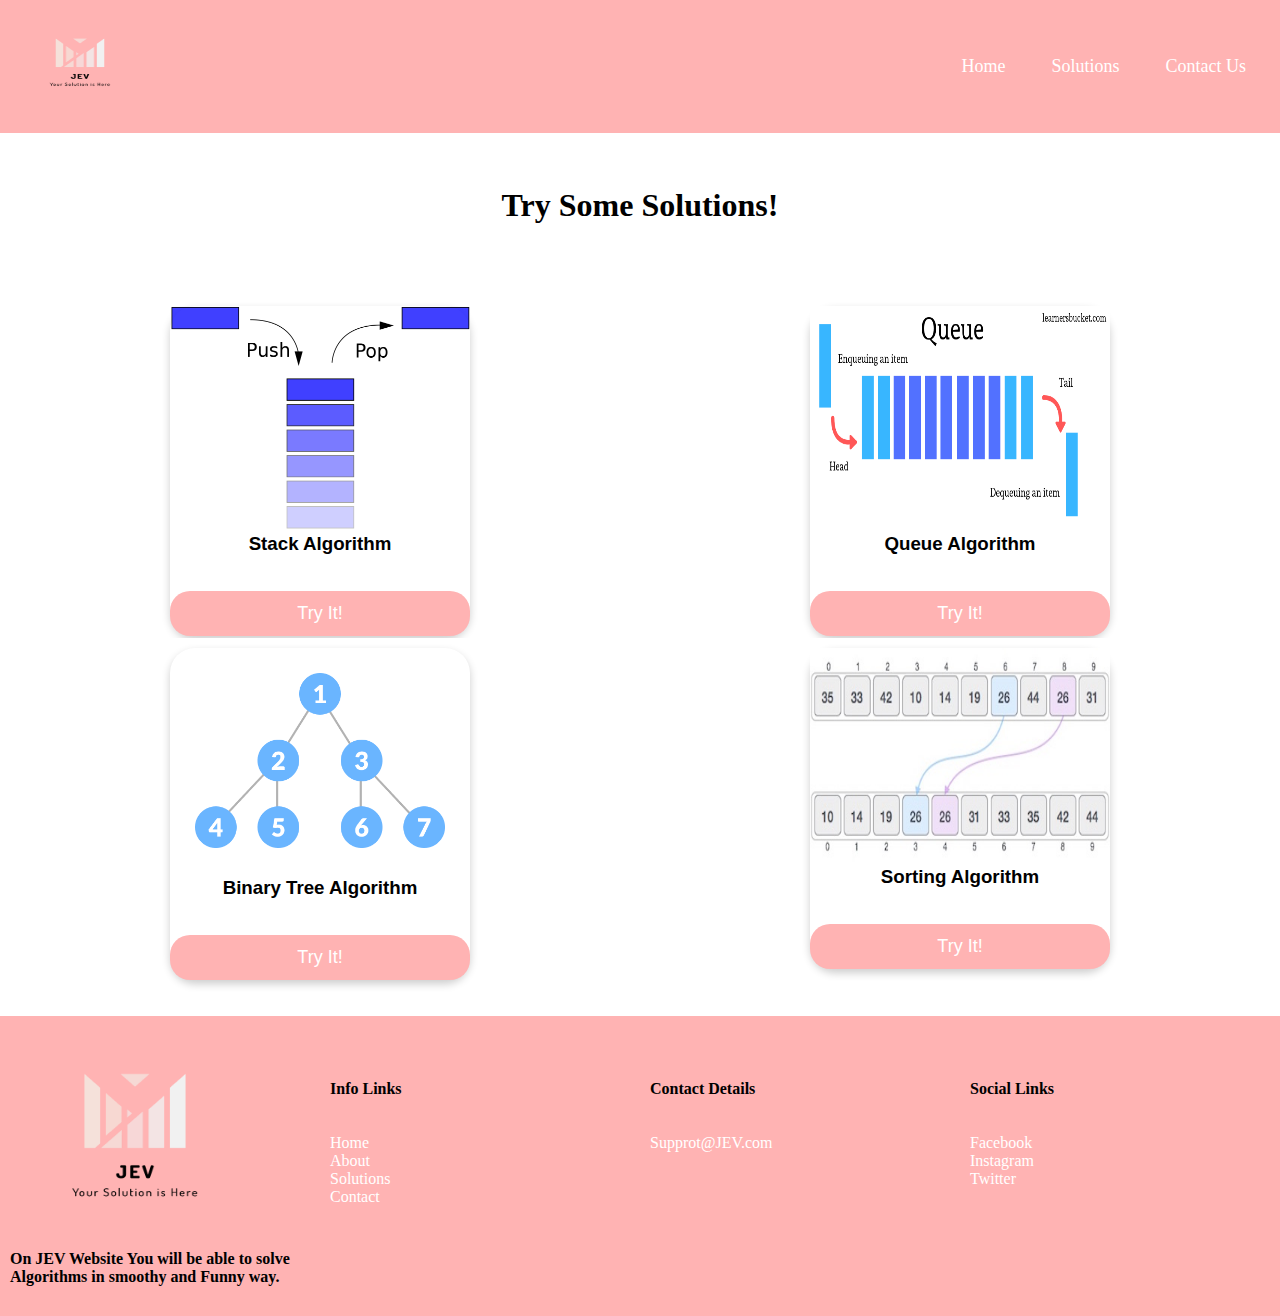
<file: Index.html>
<!DOCTYPE html>
<html lang="en">
 <head>
   <meta charset="UTF-8" />
   <meta http-equiv="X-UA-Compatible" content="IE=edge" />
   <meta name="viewport" content="width=device-width, initial-scale=1.0" />
   <link rel="stylesheet" href="style.css" />
   <link href='https://fonts.googleapis.com/css?family=Open Sans' rel='stylesheet'>
   <script src="https://cdn.jsdelivr.net/npm/@popperjs/core@2.10.2/dist/umd/popper.min.js" integrity="sha384-7+zCNj/IqJ95wo16oMtfsKbZ9ccEh31eOz1HGyDuCQ6wgnyJNSYdrPa03rtR1zdB" crossorigin="anonymous"></script>
   <script src="https://cdn.jsdelivr.net/npm/bootstrap@5.1.3/dist/js/bootstrap.min.js" integrity="sha384-QJHtvGhmr9XOIpI6YVutG+2QOK9T+ZnN4kzFN1RtK3zEFEIsxhlmWl5/YESvpZ13" crossorigin="anonymous"></script>

   <title>Home</title>
 </head>
 <body>
   <nav class="navbar">
     <!-- LOGO -->
     <div class="logo">
       <a href="#"><img src="Resources/logo_transparent.png" width="120px" height="85px"></a>
     </div>
     <ul class="nav-links">
       <div class="menu">
         <li><a href="Index.html">Home</a></li>
         <li class="services">
           <a href="/">Solutions</a>
           <ul class="dropdown">
             <li><a href="/">Stack </a></li>
             <li><a href="/">Queue</a></li>
             <li><a href="/">Sorting</a></li>
             <li><a href="/">Binary Tree</a></li>
           </ul>
         </li>
         <li><a href="Contact.html">Contact Us</a></li>

       </div>
     </ul>
   </nav>

   <br>
   <br>
   <br>
   <h1 style="text-align: center;">Try Some Solutions!</h1>
   <br>
   <br>
   <br>
   <br>
   <div class="row1">
     <div class="column1">
       <div class="card">
      <img src="Resources/Stack.png" width="300px" height="223">
      <h3>Stack Algorithm</h3>
      <br>
      <br>
      <p><button>Try It!</button></p>

    </div>
  </div>

    <div class="column1">
      <div class="card">
     <img src="Resources/Queue-2-1.png" width="300px" height="223px">
     <h3>Queue Algorithm</h3>
     <br>
     <br>
     <p><button>Try It!</button></p>
 
   </div>
 </div>

    
     

   </div>
   <br>
   <br>
   <br>
   <br>
   <br>
   <br> <br>
   <br>
   <br> <br>
   <br>
   <br>
   <br>
   <br>
   <br>
   <br>
   <br>
   <br>

   <br>
   <div class="row1">
    <div class="column1">
      <div class="card">
     <img src="Resources/binary-tree_0.png" width="300px">
     <h3>Binary Tree Algorithm</h3>
     <br>
     <br>
     <p><button>Try It!</button></p>

   </div>

    </div>
    <div class="column1">
      <div class="card">
     <img src="Resources/stable_sort.jpg" width="300px" height="214px">
     <h3>Sorting Algorithm</h3>
     <br>
     <br>
     <p><button>Try It!</button></p>

   </div>

    </div>
   
  </div>
  <br>
  <br>
  <br> <br>
  <br>
  <br> <br>
  <br>
  <br> <br>
  <br>
  <br> <br>
  <br>
  <br>
  
  
   <br>
   <br>
   <br>
   <br>
   <br>
   <br>
   <footer style="background-color: #ffb3b3;">

    <div class="row" style="background-color: #ffb3b3;">
      <div class="column">
        <figure>
        <img src="Resources/logo_transparent.png" width="250px" height="220px">
        <p><b>On JEV Website You will be able to solve Algorithms in smoothy and Funny way.</b> </p>
      </figure>
      </div>
      <div class="column">
        <br>
        <br>
        <br>
        <h4 >Info Links</h4>
        <br>
        <br>
        <ul class="info-links">
          <li><a href="#">Home</a></li>
          <li><a href="#">About</a></li>
          <li><a href="#">Solutions</a></li>
          <li><a href="#">Contact</a></li>
        </ul>
        
      </div>
      <div class="column">
        <br>
        <br>
        <br>
        <h4 >Contact Details</h4>
        <br>
        <br>
        <ul class="support-links">
          <li><a href="#">Supprot@JEV.com</a></li>
          
        </ul>
        
      </div>
      <div class="column">
        <br>
        <br>
        <br>
        <h4 >Social Links</h4>
        <br>
        <br>
        <ul class="social-links">
          <li><a href="https://www.facebook.com/">Facebook</a></li>
          <li><a href="https://www.instagram.com/?nocaa=1">Instagram</a></li>
          <li><a href="https://twitter.com/">Twitter</a></li>
        </ul>
        
      </div>
     
    </div>
   
  
  
  
  </footer>
  </body>
</html>
</file>
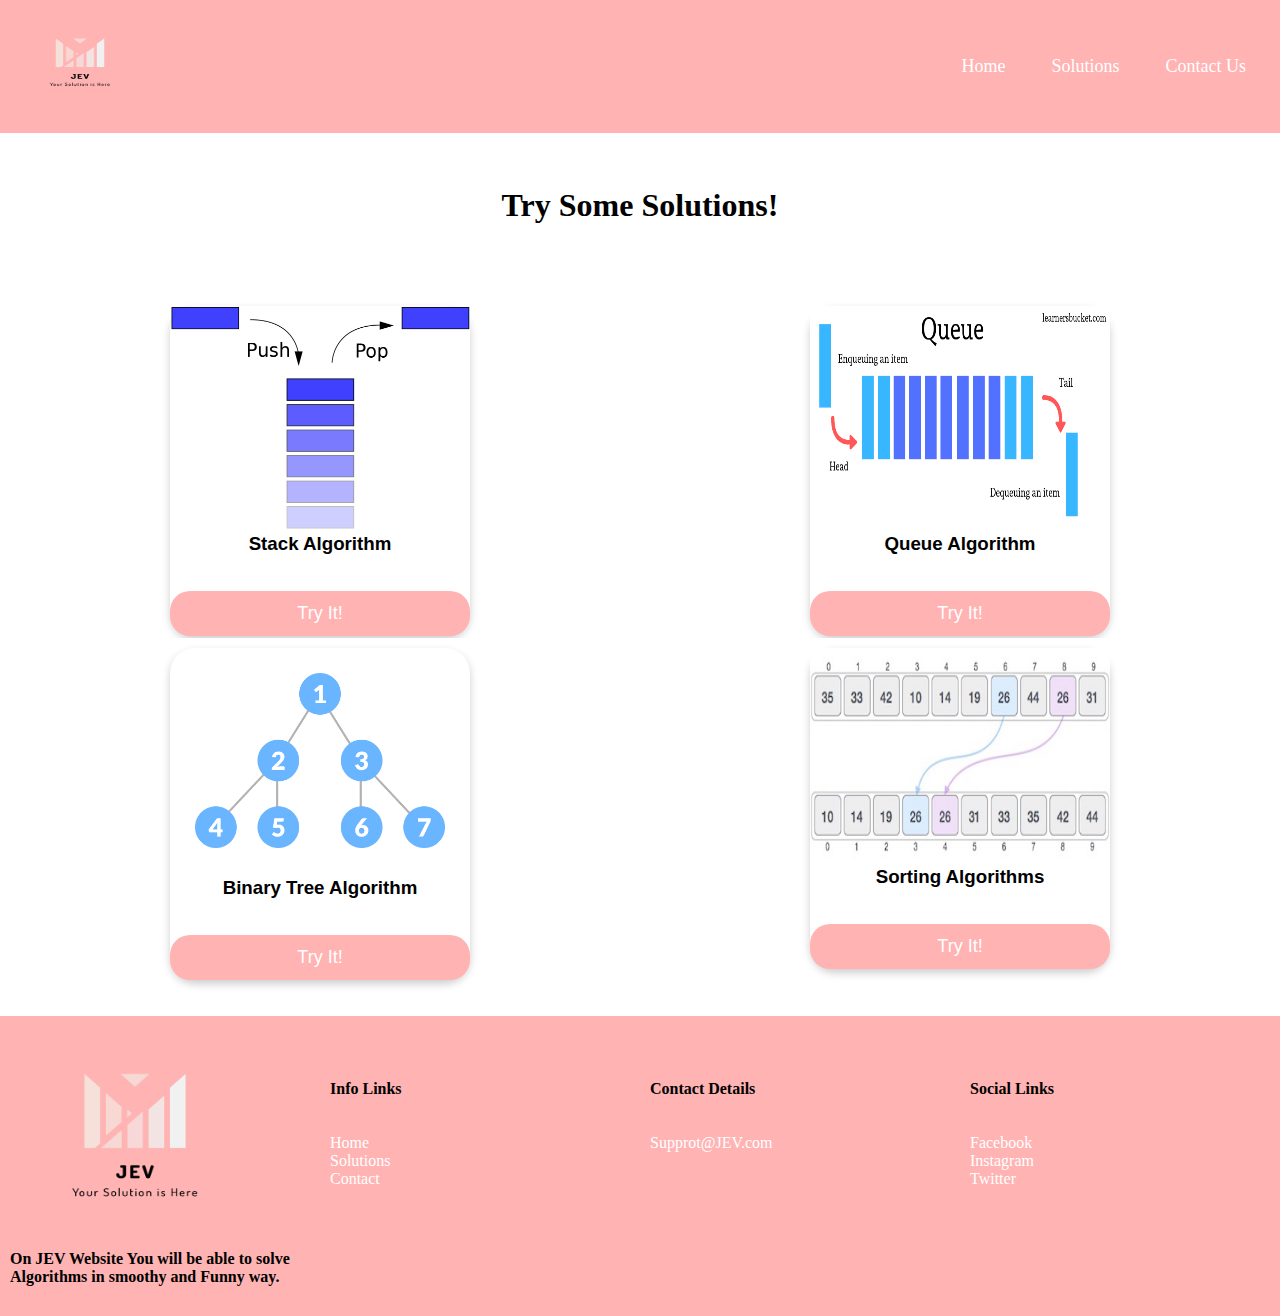
<file: index.html>
<!DOCTYPE html>
<html lang="en">
 <head>
   <meta charset="UTF-8" />
   <meta http-equiv="X-UA-Compatible" content="IE=edge" />
   <meta name="viewport" content="width=device-width, initial-scale=1.0" />
   <link rel="stylesheet" href="style.css" />
   <link href='https://fonts.googleapis.com/css?family=Open Sans' rel='stylesheet'>
   <script src="https://cdn.jsdelivr.net/npm/@popperjs/core@2.10.2/dist/umd/popper.min.js" integrity="sha384-7+zCNj/IqJ95wo16oMtfsKbZ9ccEh31eOz1HGyDuCQ6wgnyJNSYdrPa03rtR1zdB" crossorigin="anonymous"></script>
   <script src="https://cdn.jsdelivr.net/npm/bootstrap@5.1.3/dist/js/bootstrap.min.js" integrity="sha384-QJHtvGhmr9XOIpI6YVutG+2QOK9T+ZnN4kzFN1RtK3zEFEIsxhlmWl5/YESvpZ13" crossorigin="anonymous"></script>

   <title>Home</title>
 </head>
 <body>
   <nav class="navbar">
     <!-- LOGO -->
     <div class="logo">
       <a href="#"><img src="Resources/logo_transparent.png" width="120px" height="85px"></a>
     </div>
     <ul class="nav-links">
       <div class="menu">
         <li><a href="index.html">Home</a></li>
         <li class="services">
           <a href="/">Solutions</a>
           <ul class="dropdown">
             <li><a href="stack.html">Stack </a></li>
             <li><a href="queue.html">Queue</a></li>
             <li><a href="sorting.html">Sorting</a></li>
             <li><a href="binarytree.html">Binary Tree</a></li>
           </ul>
         </li>
         <li><a href="Contact.html">Contact Us</a></li>

       </div>
     </ul>
   </nav>

   <br>
   <br>
   <br>
   <h1 style="text-align: center;">Try Some Solutions!</h1>
   <br>
   <br>
   <br>
   <br>
   <div class="row1">
     <div class="column1">
       <div class="card">
      <img src="Resources/Stack.png" width="300px" height="223">
      <h3>Stack Algorithm</h3>
      <br>
      <br>
      <p><button onclick="window.location.href='stack.html'">Try It!</button></p>

    </div>
  </div>

    <div class="column1">
      <div class="card">
     <img src="Resources/Queue-2-1.png" width="300px" height="223px">
     <h3>Queue Algorithm</h3>
     <br>
     <br>
     <p><button onclick="window.location.href='queue.html'">Try It!</button></p>

   </div>
 </div>




   </div>
   <br>
   <br>
   <br>
   <br>
   <br>
   <br> <br>
   <br>
   <br> <br>
   <br>
   <br>
   <br>
   <br>
   <br>
   <br>
   <br>
   <br>

   <br>
   <div class="row1">
    <div class="column1">
      <div class="card">
     <img src="Resources/binary-tree_0.png" width="300px">
     <h3>Binary Tree Algorithm</h3>
     <br>
     <br>
     <p><button onclick="window.location.href='binarytree.html'">Try It!</button></p>

   </div>

    </div>
    <div class="column1">
      <div class="card">
     <img src="Resources/stable_sort.jpg" width="300px" height="214px">
     <h3>Sorting Algorithms</h3>
     <br>
     <br>
     <p><button onclick="window.location.href='sorting.html'">Try It!</button></p>

   </div>

    </div>

  </div>
  <br>
  <br>
  <br> <br>
  <br>
  <br> <br>
  <br>
  <br> <br>
  <br>
  <br> <br>
  <br>
  <br>


   <br>
   <br>
   <br>
   <br>
   <br>
   <br>
   <footer style="background-color: #ffb3b3;">

    <div class="row" style="background-color: #ffb3b3;">
      <div class="column">
        <figure>
        <img src="Resources/logo_transparent.png" width="250px" height="220px">
        <p><b>On JEV Website You will be able to solve Algorithms in smoothy and Funny way.</b> </p>
      </figure>
      </div>
      <div class="column">
        <br>
        <br>
        <br>
        <h4 >Info Links</h4>
        <br>
        <br>
        <ul class="info-links">
          <li><a href="index.html">Home</a></li>
          <li><a href="#">Solutions</a></li>
          <li><a href="Contact.html">Contact</a></li>
        </ul>

      </div>
      <div class="column">
        <br>
        <br>
        <br>
        <h4 >Contact Details</h4>
        <br>
        <br>
        <ul class="support-links">
          <li><a href="#">Supprot@JEV.com</a></li>

        </ul>

      </div>
      <div class="column">
        <br>
        <br>
        <br>
        <h4 >Social Links</h4>
        <br>
        <br>
        <ul class="social-links">
          <li><a href="https://www.facebook.com/">Facebook</a></li>
          <li><a href="https://www.instagram.com/?nocaa=1">Instagram</a></li>
          <li><a href="https://twitter.com/">Twitter</a></li>
        </ul>

      </div>

    </div>




  </footer>
  </body>
</html>
</body>
</html>
</file>
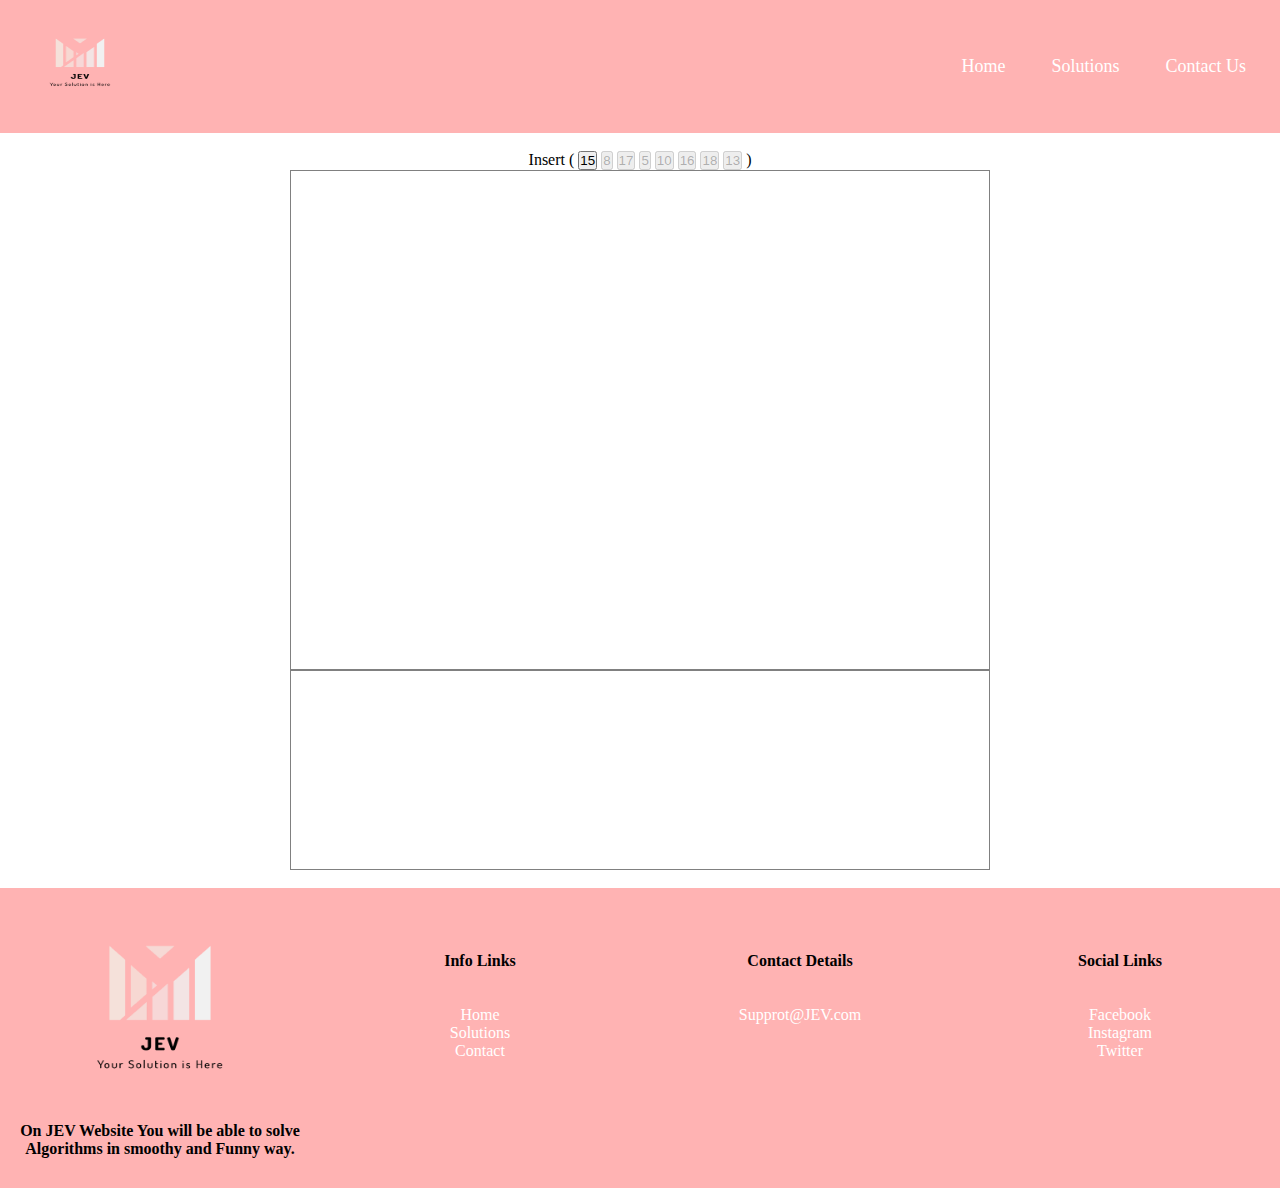
<file: binarytree.html>
<!DOCTYPE html>
<html lang="en">
<head>
    <meta charset="UTF-8">
    <title>Tree Test</title>
    <link rel="stylesheet" href="style.css" />
    <link href='https://fonts.googleapis.com/css?family=Open Sans' rel='stylesheet'>
    <script src="https://cdn.jsdelivr.net/npm/@popperjs/core@2.10.2/dist/umd/popper.min.js" integrity="sha384-7+zCNj/IqJ95wo16oMtfsKbZ9ccEh31eOz1HGyDuCQ6wgnyJNSYdrPa03rtR1zdB" crossorigin="anonymous"></script>
    <script src="https://cdn.jsdelivr.net/npm/bootstrap@5.1.3/dist/js/bootstrap.min.js" integrity="sha384-QJHtvGhmr9XOIpI6YVutG+2QOK9T+ZnN4kzFN1RtK3zEFEIsxhlmWl5/YESvpZ13" crossorigin="anonymous"></script>
    <script src="binarytree.js"></script>
    <link rel="stylesheet" href="binarystyle.css">
</head>
<body>

   <nav class="navbar">
     <!-- LOGO -->
     <div class="logo">
       <a href="#"><img src="Resources/logo_transparent.png" width="120px" height="85px"></a>
     </div>
     <ul class="nav-links">
       <div class="menu">
         <li><a href="index.html">Home</a></li>
         <li class="services">
           <a href="/">Solutions</a>
           <ul class="dropdown">
             <li><a href="stack.html">Stack </a></li>
             <li><a href="queue.html">Queue</a></li>
             <li><a href="sorting.html">Sorting</a></li>
             <li><a href="binarytree.html">Binary Tree</a></li>
           </ul>
         </li>
         <li><a href="Contact.html">Contact Us</a></li>

       </div>
     </ul>
   </nav>

<br>

<div class="row1" style="text-align: center;">
    <div> Insert (
        <button id = "but1" onclick="show()" onmouseup="trace()">15</button>
        <button id = "but2" onclick="show()" onmouseup="trace()" disabled>8</button>
        <button id = "but3" onclick="show()" onmouseup="trace()" disabled>17</button>
        <button id = "but4" onclick="show()" onmouseup="lazytrace1()" disabled>5</button>
        <button id = "but5" onclick="show()" onmouseup="lazytrace2()" disabled>10</button>
        <button id = "but6" onclick="show()" onmouseup="lazytrace3()" disabled>16</button>
        <button id = "but7" onclick="show()" onmouseup="lazytrace4()" disabled>18</button>
        <button id = "but8" onclick="show()" onmouseup="lazytrace5()" disabled>13</button>
        )
    </div>

    <div id="drawDiv" style="position: relative; overflow: hidden; ">
        <svg style="position: absolute; left: 0px; top: 0px;" width="700" height="500">
            <g id="line1" transform="translate(262.5,150)">
                <line x1="67.20481655284077" y1="-38.40275231590901" x2="-67.20481655284077" y2="38.40275231590901"></line>
                <line x1="-67.20481655284077" y1="38.40275231590901" x2="-56.28450858266874" y2="39.015761358743895"></line>
                <line x1="-67.20481655284077" y1="38.40275231590901" x2="-62.18879106642657" y2="28.683267012167708"></line></g>
            <g id="line3" transform="translate(131.25,250)">
                <line x1="28.35745479107339" y1="-32.408519761226735" x2="-28.35745479107339" y2="32.408519761226735"></line>
                <line x1="-28.35745479107339" y1="32.408519761226735" x2="-17.83612581609825" y2="29.42011837413889"></line>
                <line x1="-28.35745479107339" y1="32.408519761226735" x2="-26.79213602355825" y2="21.583609442611394"></line></g>
            <g id="line4" transform="translate(218,250)">
                <line x1="-28.35745479107339" y1="-32.408519761226735" x2="28.35745479107339" y2="32.408519761226735"></line>
                <line x1="28.35745479107339" y1="32.408519761226735" x2="26.792136023558253" y2="21.583609442611394"></line>
                <line x1="28.35745479107339" y1="32.408519761226735" x2="17.836125816098253" y2="29.420118374138887"></line></g>
            <g id="line7" transform="translate(284.375,350)">
                <line x1="-12.50585975478933" y1="-28.58482229666133" x2="12.50585975478933" y2="28.58482229666133"></line>
                <line x1="12.50585975478933" y1="28.58482229666133" x2="14.278754776626258" y2="17.791965886445087"></line>
                <line x1="12.50585975478933" y1="28.58482229666133" x2="3.376059409187084" y2="22.561895109699737"></line></g>
            <g id="line2" transform="translate(437.5,150)">
                <line x1="-67.20481655284077" y1="-38.40275231590901" x2="67.20481655284077" y2="38.40275231590901"></line>
                <line x1="67.20481655284077" y1="38.40275231590901" x2="62.18879106642655" y2="28.68326701216772"></line>
                <line x1="67.20481655284077" y1="38.40275231590901" x2="56.28450858266875" y2="39.01576135874391"></line></g>
            <g id="line5" transform="translate(481.25,250)">
                <line x1="28.35745479107339" y1="-32.408519761226735" x2="-28.35745479107339" y2="32.408519761226735"></line>
                <line x1="-28.35745479107339" y1="32.408519761226735" x2="-17.83612581609825" y2="29.42011837413889"></line>
                <line x1="-28.35745479107339" y1="32.408519761226735" x2="-26.79213602355825" y2="21.583609442611394"></line></g>
            <g id="line6" transform="translate(568.75,250)">
                <line x1="-28.35745479107339" y1="-32.408519761226735" x2="28.35745479107339" y2="32.408519761226735"></line>
                <line x1="28.35745479107339" y1="32.408519761226735" x2="26.792136023558253" y2="21.583609442611394"></line>
                <line x1="28.35745479107339" y1="32.408519761226735" x2="17.836125816098253" y2="29.420118374138887"></line></g>
            <g id="number0" transform="translate(350,100)">
                <circle  cx="0" cy="0" r="21.875"></circle>
                <text x="0" dy="0.6ex" y="0">15</text></g>
            <g id="number1" transform="translate(175,200)">
                <circle  cx="0" cy="0" r="21.875"></circle>
                <text  x="0" dy="0.6ex" y="0">8</text></g>
            <g id="number3" transform="translate(87.5,300)">
                <circle cx="0" cy="0" r="21.875"></circle>
                <text  x="0" dy="0.6ex" y="0">5</text></g>
            <g id="number4" transform="translate(262.5,300)">
                <circle  cx="0" cy="0" r="21.875"></circle>
                <text  x="0" dy="0.6ex" y="0">10</text></g>
            <g id="number7" transform="translate(306.25,400)">
                <circle  cx="0" cy="0" r="21.875"></circle>
                <text x="0" dy="0.6ex" y="0">13</text></g>
            <g id="number2" transform="translate(525,200)">
                <circle  cx="0" cy="0" r="21.875"></circle>
                <text x="0" dy="0.6ex" y="0">17</text></g>
            <g id="number5" transform="translate(437.5,300)">
                <circle  cx="0" cy="0" r="21.875"></circle>
                <text  x="0" dy="0.6ex" y="0">16</text></g>
            <g id="number6" transform="translate(612.5,300)">
                <circle cx="0" cy="0" r="21.875"></circle>
                <text  x="0" dy="0.6ex" y="0">18</text></g>
        </svg>
    </div>
    <div id="commentDiv">
        <p id="comment">

        </p>
        <br>
        <p id="algo">

        </p>
    </div>
<br>
      <footer style="background-color: #ffb3b3;">

    <div class="row" style="background-color: #ffb3b3;">
      <div class="column">
        <figure>
        <img src="Resources/logo_transparent.png" width="250px" height="220px">
        <p><b>On JEV Website You will be able to solve Algorithms in smoothy and Funny way.</b> </p>
      </figure>
      </div>
      <div class="column">
        <br>
        <br>
        <br>
        <h4 >Info Links</h4>
        <br>
        <br>
        <ul class="info-links">
          <li><a href="index.html">Home</a></li>
          <li><a href="#">Solutions</a></li>
          <li><a href="Contact.html">Contact</a></li>
        </ul>

      </div>
      <div class="column">
        <br>
        <br>
        <br>
        <h4 >Contact Details</h4>
        <br>
        <br>
        <ul class="support-links">
          <li><a href="#">Supprot@JEV.com</a></li>

        </ul>

      </div>
      <div class="column">
        <br>
        <br>
        <br>
        <h4 >Social Links</h4>
        <br>
        <br>
        <ul class="social-links">
          <li><a href="https://www.facebook.com/">Facebook</a></li>
          <li><a href="https://www.instagram.com/?nocaa=1">Instagram</a></li>
          <li><a href="https://twitter.com/">Twitter</a></li>
        </ul>

      </div>

    </div>




  </footer>
</div>
</body>
</html>
</file>
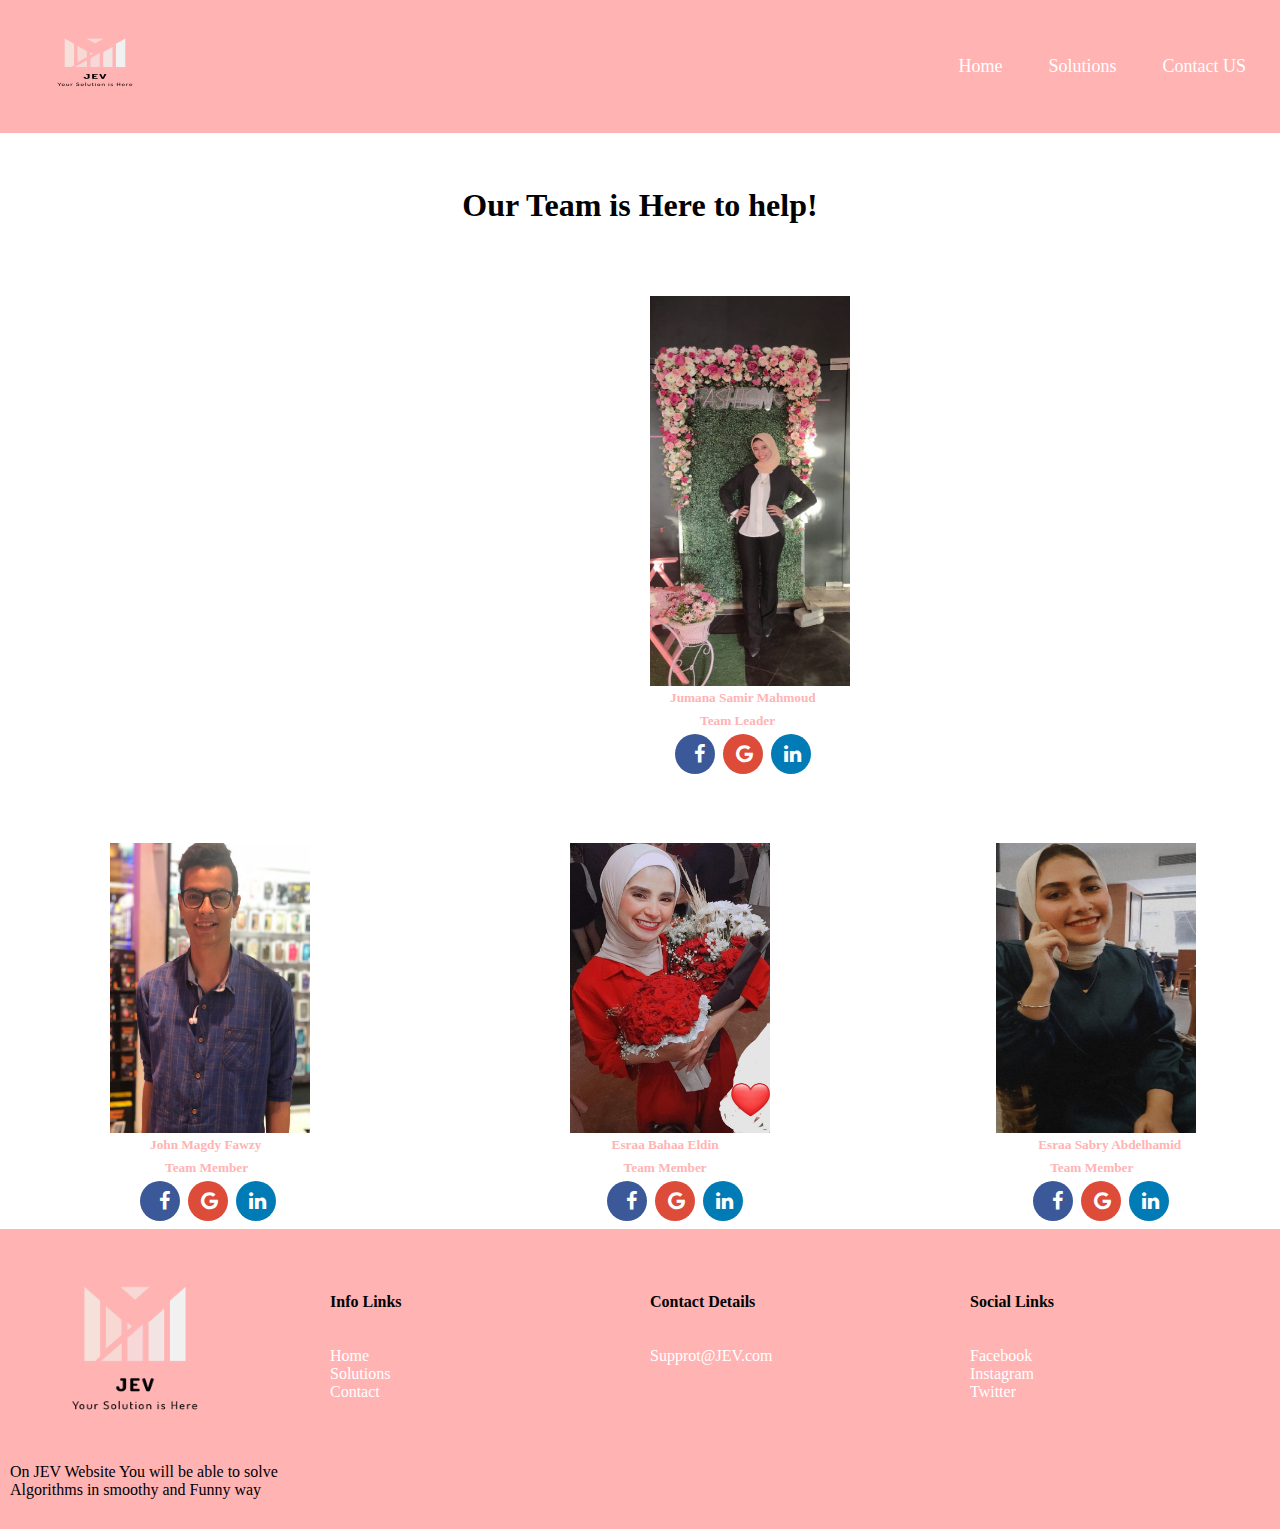
<file: Contact.html>
<!DOCTYPE html>
<html lang="en">
 <head>
   <meta charset="UTF-8" />
   <meta http-equiv="X-UA-Compatible" content="IE=edge" />
   <meta name="viewport" content="width=device-width, initial-scale=1.0" />
   <link rel="stylesheet" href="style.css" />
   <link href='https://fonts.googleapis.com/css?family=Open Sans' rel='stylesheet'>
   <link rel="stylesheet" href="https://cdnjs.cloudflare.com/ajax/libs/font-awesome/4.7.0/css/font-awesome.min.css">
   <title>Contact Us</title>
   <style>
     .fa {
  padding: 10px;
  font-size: 20px;
  height:40px;
  width: 40px;
  text-align: right;
  text-decoration: none;
  margin: 5px 2px;
  border-radius:20px;
}

.fa:hover {
    opacity: 0.7;
}

.fa-facebook {
  background: #3B5998;
  color: white;
}



.fa-google {
  background: #dd4b39;
  color: white;
}

.fa-linkedin {
  background: #007bb5;
  color: white;
}
   </style>
 </head>
 <body>
   <nav class="navbar">
     <!-- LOGO -->
     <div class="logo">
       <a href="#"><img src="Resources/logo_transparent.png" width="150px" height="85px"></a>
     </div>
     <ul class="nav-links">
       <div class="menu">
         <li><a href="index.html">Home</a></li>
         <li class="services">
           <a href="/">Solutions</a>
           <ul class="dropdown">
             <li><a href="stack.html">Stack </a></li>
             <li><a href="queue.html">Queue</a></li>
             <li><a href="sorting.html">Sorting</a></li>
             <li><a href="binarytree.html">Binary Tree</a></li>
           </ul>
         </li>
         <li><a href="Contact.html" >Contact US </a></li>

       </div>
     </ul>
   </nav>

   <br>

   <br>
   <br>
   <h1 style="text-align: center;">Our Team is Here to help!</h1>
   <br>
   <br>

   <br>
   <br>
   <div class="row2">
       <div class="column2">
           <img src="Resources/IMG-20211104-WA0019.jpg" width="200px" height="390px" style="margin-left: 650px;">
           <h5 style="margin-left: 670px; ">Jumana Samir Mahmoud</h5>
           <h5 style="margin-left: 700px; margin-top: 7px; ">Team Leader</h5>
           <a href="https://www.facebook.com/jouna.samir.54" class="fa fa-facebook" style="margin-left: 675px;" target="_blank"></a>
            <a href="mailto: joumanasamir2000@gmail.com" class="fa fa-google"  target="_blank"></a>
            <a href="https://www.linkedin.com/in/jumana-samir-15a571169/" class="fa fa-linkedin"  target="_blank"></a>

       </div>

   </div>
   <br>
   <br>
   <br>
   <div class="row3">
    <div class="column3">
      <img src="Resources/john.jpeg" width="200px" height="290px" style="margin-left:100px ;">
      <h5 style="margin-left: 140px ;">John Magdy Fawzy</h5>
      <h5 style="margin-left: 155px; margin-top: 7px;">Team Member</h5>
      <a href="https://www.facebook.com/John.Magdy28" class="fa fa-facebook" target="_blank" style="margin-left: 130px;"></a>
      <a href="mailto: johnmagdy@rocketmail.com" class="fa fa-google"  target="_blank"></a>
      <a href="https://www.linkedin.com/in/johnm28" class="fa fa-linkedin"  target="_blank"></a>
    </div>
     <div class="column3">
       <img src="Resources/Esraa.jpeg" width="200px" height="290px" style="margin-left:133px ;">
       <h5 style="margin-left: 175px ;">Esraa Bahaa Eldin</h5>
       <h5 style="margin-left: 187px; margin-top: 7px;">Team Member</h5>
       <a href="https://www.facebook.com/profile.php?id=100018724218834" class="fa fa-facebook" target="_blank" style="margin-left: 170px;"></a>
       <a href="mailto: esraa.bahaaeldin11@gmail.com" class="fa fa-google"  target="_blank"></a>
       <a href="https://www.linkedin.com/in/esraa-bahaa-eldin-849216201/" class="fa fa-linkedin"  target="_blank"></a>
     </div>
     <div class="column3">
      <img src="Resources/Esraaa.jpeg" width="200px" height="290px" style="margin-left:133px ;">
      <h5 style="margin-left: 175px ;">Esraa Sabry Abdelhamid</h5>
      <h5 style="margin-left: 187px; margin-top: 7px;">Team Member</h5>
      <a href="https://www.facebook.com/sou.sabry.7" class="fa fa-facebook" target="_blank" style="margin-left: 170px;"></a>
      <a href="mailto: Esraa.sabry745@gmail.com" class="fa fa-google"  target="_blank"></a>
      <a href="https://www.linkedin.com/in/esraa-sabry-5929a018a/" class="fa fa-linkedin"  target="_blank"></a>
    </div>

   </div>
   <br>
   <br>
   <br>
   <br>
   <br>
   <br>
   <br>
   <br>
   <br>
   <br>
   <br>
   <br>
   <br>
   <br>
   <br>
   <br>
   <br>
   <br>
   <br>
   <br>
   <br>
   <br>
   <footer style="background-color: #ffb3b3;">

    <div class="row" style="background-color: #ffb3b3;">
      <div class="column">
        <figure>
        <img src="Resources/logo_transparent.png" width="250px" height="220px">
        <p >On JEV Website You will be able to solve Algorithms in smoothy and Funny way </p>
      </figure>
      </div>
      <div class="column">
        <br>
        <br>
        <br>
        <h4 >Info Links</h4>
        <br>
        <br>
        <ul class="info-links">
          <li><a href="index.html">Home</a></li>
          <li><a href="#">Solutions</a></li>
          <li><a href="Contact.html">Contact</a></li>
        </ul>

      </div>
      <div class="column">
        <br>
        <br>
        <br>
        <h4 >Contact Details</h4>
        <br>
        <br>
        <ul class="support-links">
          <li><a href="#">Supprot@JEV.com</a></li>

        </ul>

      </div>
      <div class="column">
        <br>
        <br>
        <br>
        <h4 >Social Links</h4>
        <br>
        <br>
        <ul class="social-links">
          <li><a href="https://www.facebook.com/">Facebook</a></li>
          <li><a href="https://www.instagram.com/?nocaa=1">Instagram</a></li>
          <li><a href="https://twitter.com/">Twitter</a></li>
        </ul>

      </div>

    </div>




  </footer>
  </body>
</html>
</file>
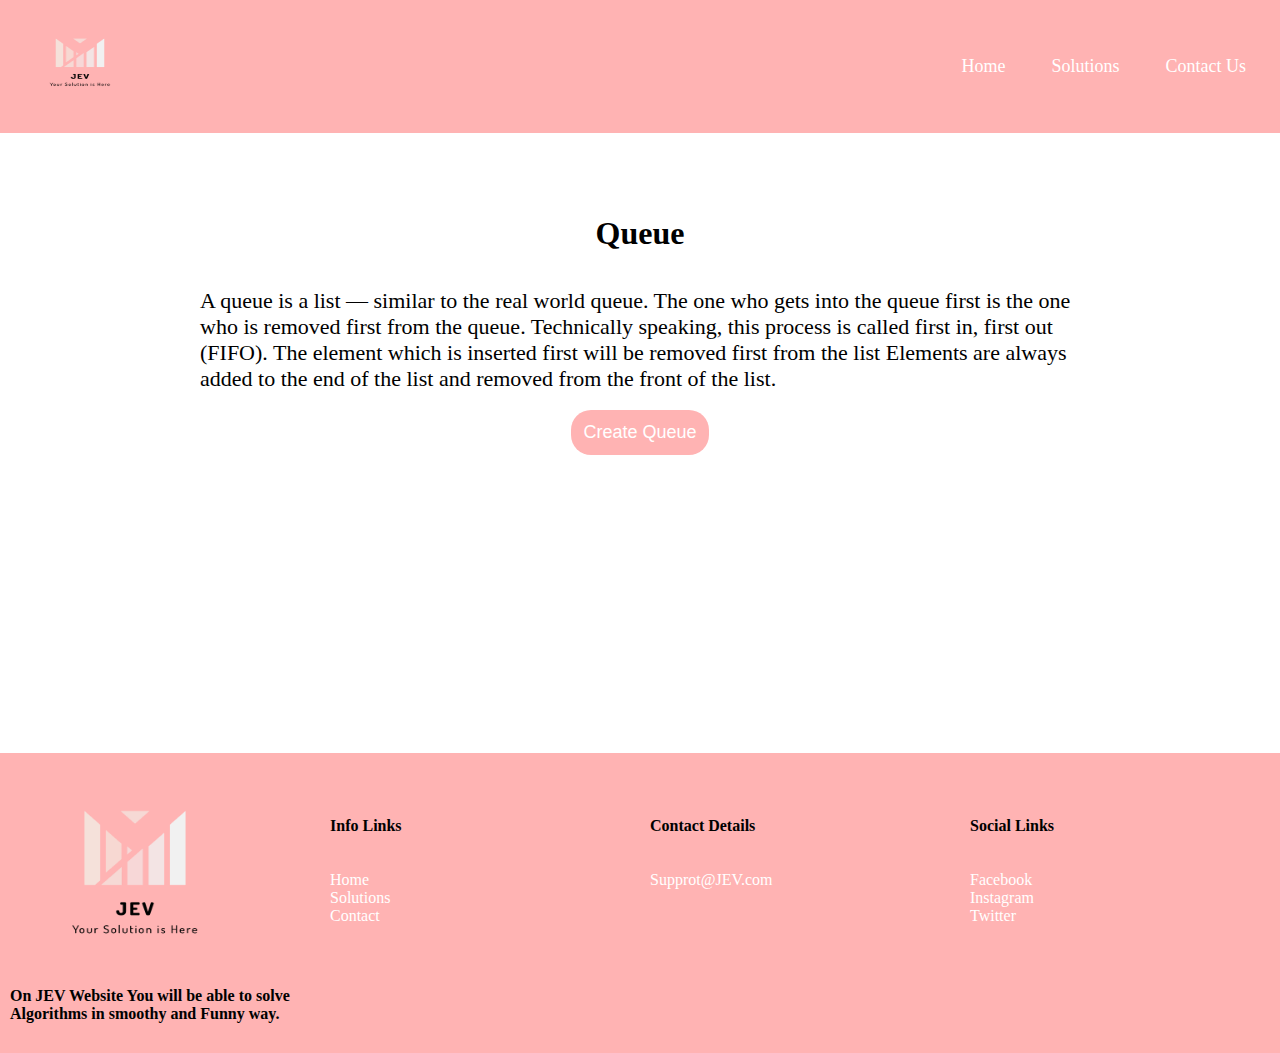
<file: queue.html>
<!DOCTYPE html>
<html>
    <head>
        <link rel="stylesheet" href="queueStyle.css">
        <link rel = "stylesheet" href ="style.css">
        <link href='https://fonts.googleapis.com/css?family=Open Sans' rel='stylesheet'>
        <script src="https://cdn.jsdelivr.net/npm/@popperjs/core@2.10.2/dist/umd/popper.min.js" integrity="sha384-7+zCNj/IqJ95wo16oMtfsKbZ9ccEh31eOz1HGyDuCQ6wgnyJNSYdrPa03rtR1zdB" crossorigin="anonymous"></script>
        <script src="https://cdn.jsdelivr.net/npm/bootstrap@5.1.3/dist/js/bootstrap.min.js" integrity="sha384-QJHtvGhmr9XOIpI6YVutG+2QOK9T+ZnN4kzFN1RtK3zEFEIsxhlmWl5/YESvpZ13" crossorigin="anonymous"></script>
    </head>
    <body>
        <body style = "margin: 0; padding: 0;">
            <nav class="navbar">
                <!-- LOGO -->
    <div class="logo">
       <a href="#"><img src="Resources/logo_transparent.png" width="120px" height="85px"></a>
     </div>
     <ul class="nav-links">
       <div class="menu">
         <li><a href="index.html">Home</a></li>
         <li class="services">
           <a href="/">Solutions</a>
           <ul class="dropdown">
             <li><a href="stack.html">Stack </a></li>
             <li><a href="queue.html">Queue</a></li>
             <li><a href="sorting.html">Sorting</a></li>
             <li><a href="binarytree.html">Binary Tree</a></li>
           </ul>
         </li>
         <li><a href="Contact.html">Contact Us</a></li>

       </div>
     </ul>
   </nav>
   <br>
   <br>
   <br>
   <br>
            <div class = container style = "margin: auto;">
                <div class = "content">
                    <div class = "heading">
                        <h1>Queue</h1>
                    </div>
                    <br>
                    <br>
                    <div class = "discrebtion" style=" font-size: 22px;">
                        A queue is a list — similar to the real world queue. The one who gets into the queue first is the one who is removed first from the queue.
                        Technically speaking, this process is called first in, first out (FIFO). The element which is inserted first will be removed first from the list
                        Elements are always added to the end of the list and removed from the front of the list.
                  </div>
                  <br>
            <div class = "creat a Queue" style = "text-align: center;">
                <button  class = "creatQ" id= "creat" onclick="creatQueue()">Create Queue</button>
            </div>
            <br><br>

            <div id = "queue" class = "queue displaynone">
                <div class = "controlrs">
                    <input type="text" class="queue-value" id="value" placeholder="queue item ">
                    <button id= "enqueue" class = "btn-en" onclick="queueEle()">queue</button>
                    <button id = "dequeue" class = "btn-de" onclick="dequeueEle()">dequeue</button>
                </div>
                <div class= "queue_items" id = "queue_items">
                    <div class = "empty" id = "empty" >
                        empty
                    </div>

                </div>
                <div class = "console" id = "console" style = "  left: 0; overflow-y: scroll; bottom: 0; color: white; background-color: rgb(31, 56, 56); height: 200px; position: fixed; width:100% ;"></div>
            </div>
            </div>
            </div>
            <br><br><br><br><br><br><br>
            <br><br><br><br><br><br><br>
            <footer style="background-color: #ffb3b3;">

                <div class="row" style="background-color: #ffb3b3;">
                  <div class="column">
                    <figure>
                    <img src="Resources/logo_transparent.png" width="250px" height="220px">
                    <p><b>On JEV Website You will be able to solve Algorithms in smoothy and Funny way.</b> </p>
                  </figure>
                  </div>
                  <div class="column">
                    <br>
                    <br>
                    <br>
                    <h4 >Info Links</h4>
                    <br>
                    <br>
                    <ul class="info-links">
                      <li><a href="index.html">Home</a></li>
                      <li><a href="#">Solutions</a></li>
                      <li><a href="Contact.html">Contact</a></li>
                    </ul>
            
                  </div>
                  <div class="column">
                    <br>
                    <br>
                    <br>
                    <h4 >Contact Details</h4>
                    <br>
                    <br>
                    <ul class="support-links">
                      <li><a href="#">Supprot@JEV.com</a></li>
            
                    </ul>
            
                  </div>
                  <div class="column">
                    <br>
                    <br>
                    <br>
                    <h4 >Social Links</h4>
                    <br>
                    <br>
                    <ul class="social-links">
                      <li><a href="https://www.facebook.com/">Facebook</a></li>
                      <li><a href="https://www.instagram.com/?nocaa=1">Instagram</a></li>
                      <li><a href="https://twitter.com/">Twitter</a></li>
                    </ul>
            
                  </div>
            
                </div>
            
            
            
            
              </footer>
    <script src = "queue.js"></script>          
    </body>
</html>
</file>
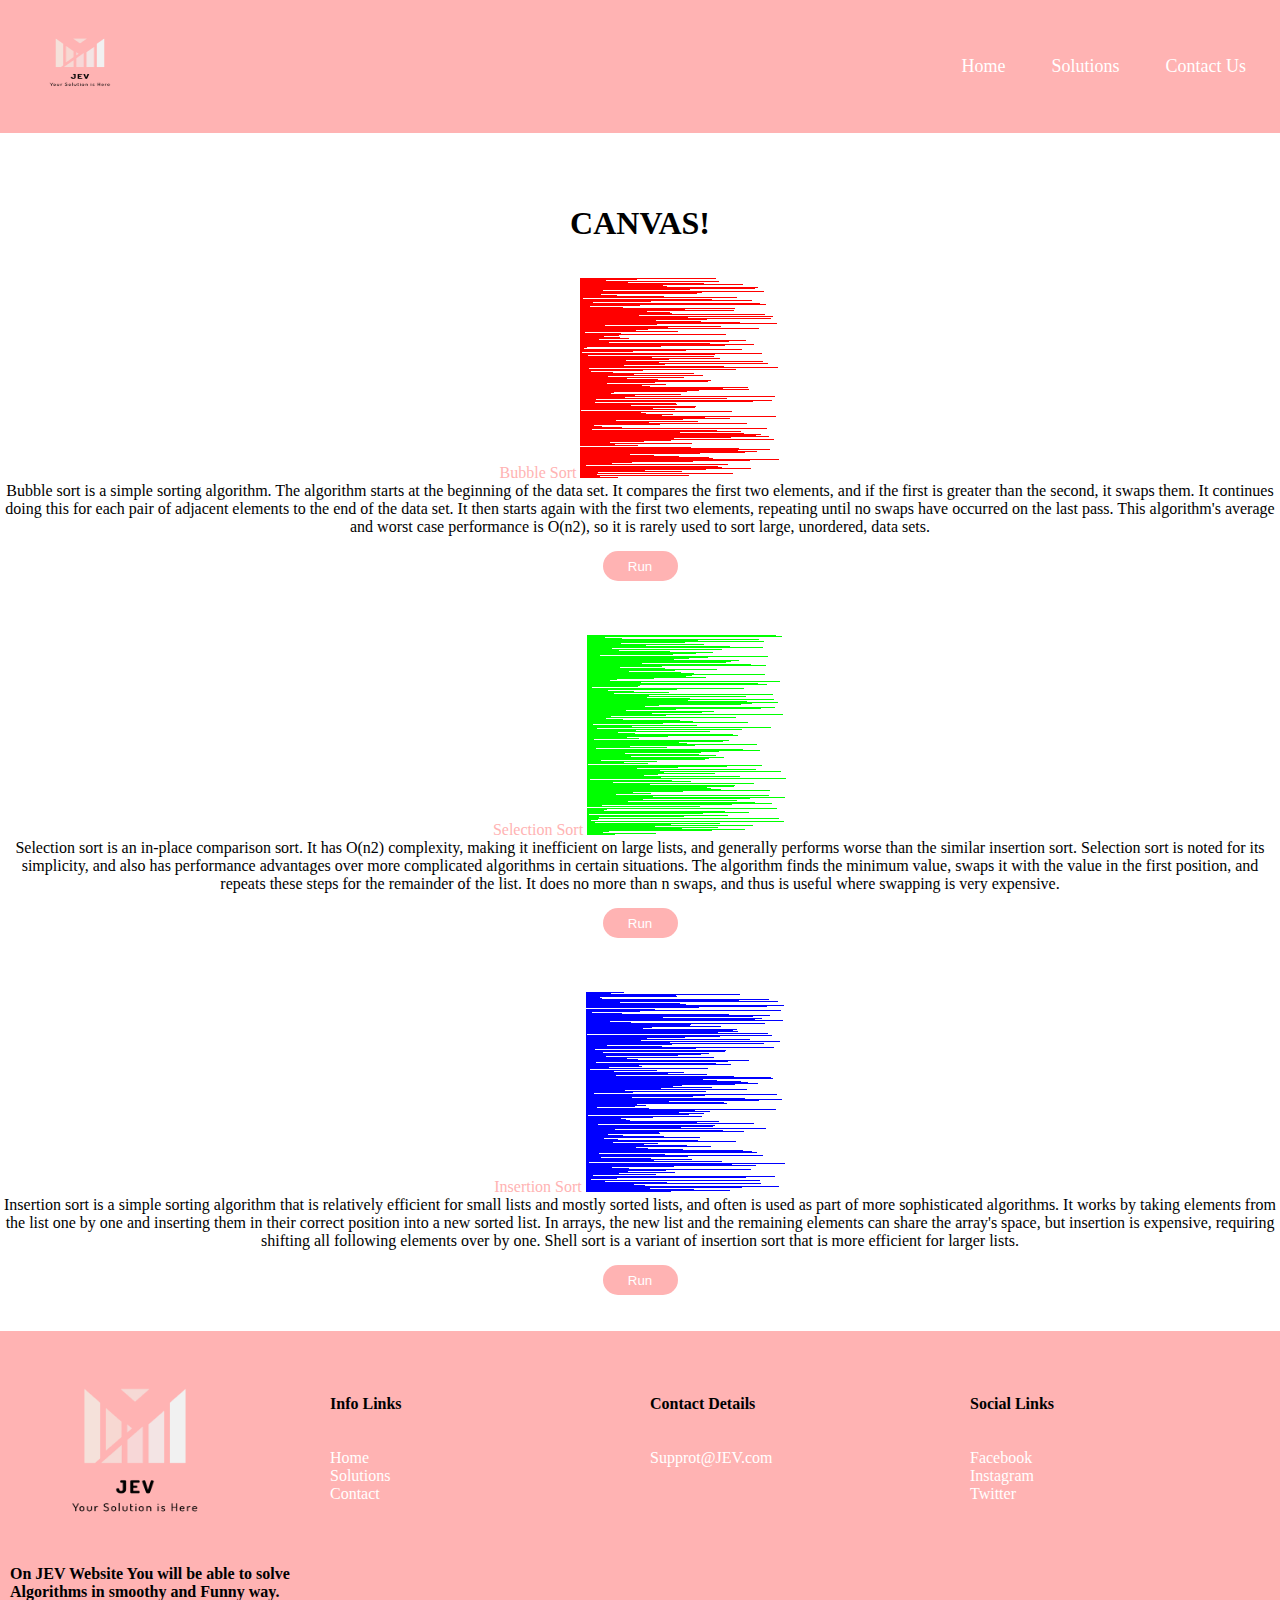
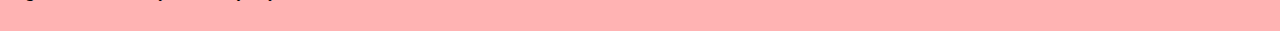
<file: sorting.html>
<!DOCTYPE html>  
<html lang="en">  
<head>  
	<meta charset="utf-8">  
	<title>CANVAS!</title> 
	<link rel="stylesheet" href="style.css" />
	<style>
		.inputt{
			background-color: #ffb3b3;
			border:#ffb3b3 ;
			border-radius: 25px;
			color: white;
			width: 75px;
			height:30px;
			margin-top: 15px;
		}
		.title{
			color: #ffb3b3;
		}
	</style>

<head>
<body>
	<nav class="navbar">
		<!-- LOGO -->
		<div class="logo">
		  <a href="#"><img src="Resources/logo_transparent.png" width="120px" height="85px"></a>
		</div>
		<ul class="nav-links">
		  <div class="menu">
			<li><a href="index.html">Home</a></li>
			<li class="services">
			  <a href="/">Solutions</a>
			  <ul class="dropdown">
				<li><a href="stack.html">Stack </a></li>
				<li><a href="queue.html">Queue</a></li>
				<li><a href="sorting.html">Sorting</a></li>
				<li><a href="binarytree.html">Binary Tree</a></li>
			  </ul>
			</li>
			<li><a href="Contact.html">Contact Us</a></li>

		  </div>
		</ul>
	  </nav>
	<br>
	<br>
	<br>
	<br>

	<div id="container" style="text-align: center;">
		<h1>CANVAS!</h1>
		<br>
		<br>

		<ul>
			<li>
				<span class="title">Bubble Sort</span>

				<canvas id="canvas-bubble-sort" width="200px" height="200px"></canvas>
				<p>
					Bubble sort is a simple sorting algorithm. The algorithm starts at the beginning of the data set. It compares the first two elements, and if the first is greater than the second, it swaps them. It continues doing this for each pair of adjacent elements to the end of the data set. It then starts again with the first two elements, repeating until no swaps have occurred on the last pass. This algorithm's average and worst case performance is O(n2), so it is rarely used to sort large, unordered, data sets.
				</p>

				<input type="button" value="Run" id="btnBubbleSort" class="inputt" >
			</li>
			<br>
			<br>
			<br>
			<li>
				<span class="title">Selection Sort</span>
				<canvas id="canvas-selection-sort" width="200px" height="200px"></canvas>
				<p>
					Selection sort is an in-place comparison sort. It has O(n2) complexity, making it inefficient on large lists, and generally performs worse than the similar insertion sort. Selection sort is noted for its simplicity, and also has performance advantages over more complicated algorithms in certain situations. The algorithm finds the minimum value, swaps it with the value in the first position, and repeats these steps for the remainder of the list. It does no more than n swaps, and thus is useful where swapping is very expensive.
				</p>
				<input type="button" value="Run" id="btnSelectionSort" class="inputt" >
			</li>
			<br>
			<br>
			<br>
			<li>
				<span class="title">Insertion Sort</span>
				<canvas id="canvas-insert-sort" width="200px" height="200px"></canvas>
				<p>
					Insertion sort is a simple sorting algorithm that is relatively efficient for small lists and mostly sorted lists, and often is used as part of more sophisticated algorithms. It works by taking elements from the list one by one and inserting them in their correct position into a new sorted list. In arrays, the new list and the remaining elements can share the array's space, but insertion is expensive, requiring shifting all following elements over by one. Shell sort is a variant of insertion sort that is more efficient for larger lists.
				</p>
				<input type="button" value="Run" id="btnInsertionSort" class="inputt" >
			</li>
		</ul>
	</div>
	<br>
	<br>
    <script src="https://ajax.googleapis.com/ajax/libs/jquery/3.2.1/jquery.min.js"></script>
    <script src="sorting.js"></script>

	<footer style="background-color: #ffb3b3;">

		<div class="row" style="background-color: #ffb3b3;">
		  <div class="column">
			<figure>
			<img src="Resources/logo_transparent.png" width="250px" height="220px">
			<p><b>On JEV Website You will be able to solve Algorithms in smoothy and Funny way.</b> </p>
		  </figure>
		  </div>
		  <div class="column">
			<br>
			<br>
			<br>
			<h4 >Info Links</h4>
			<br>
			<br>
			<ul class="info-links">
			  <li><a href="index.html">Home</a></li>
			  <li><a href="#">Solutions</a></li>
			  <li><a href="Contact.html">Contact</a></li>
			</ul>

		  </div>
		  <div class="column">
			<br>
			<br>
			<br>
			<h4 >Contact Details</h4>
			<br>
			<br>
			<ul class="support-links">
			  <li><a href="#">Supprot@JEV.com</a></li>

			</ul>

		  </div>
		  <div class="column">
			<br>
			<br>
			<br>
			<h4 >Social Links</h4>
			<br>
			<br>
			<ul class="social-links">
			  <li><a href="https://www.facebook.com/">Facebook</a></li>
			  <li><a href="https://www.instagram.com/?nocaa=1">Instagram</a></li>
			  <li><a href="https://twitter.com/">Twitter</a></li>
			</ul>

		  </div>

		</div>




	  </footer>

</body>  
</html>
</file>
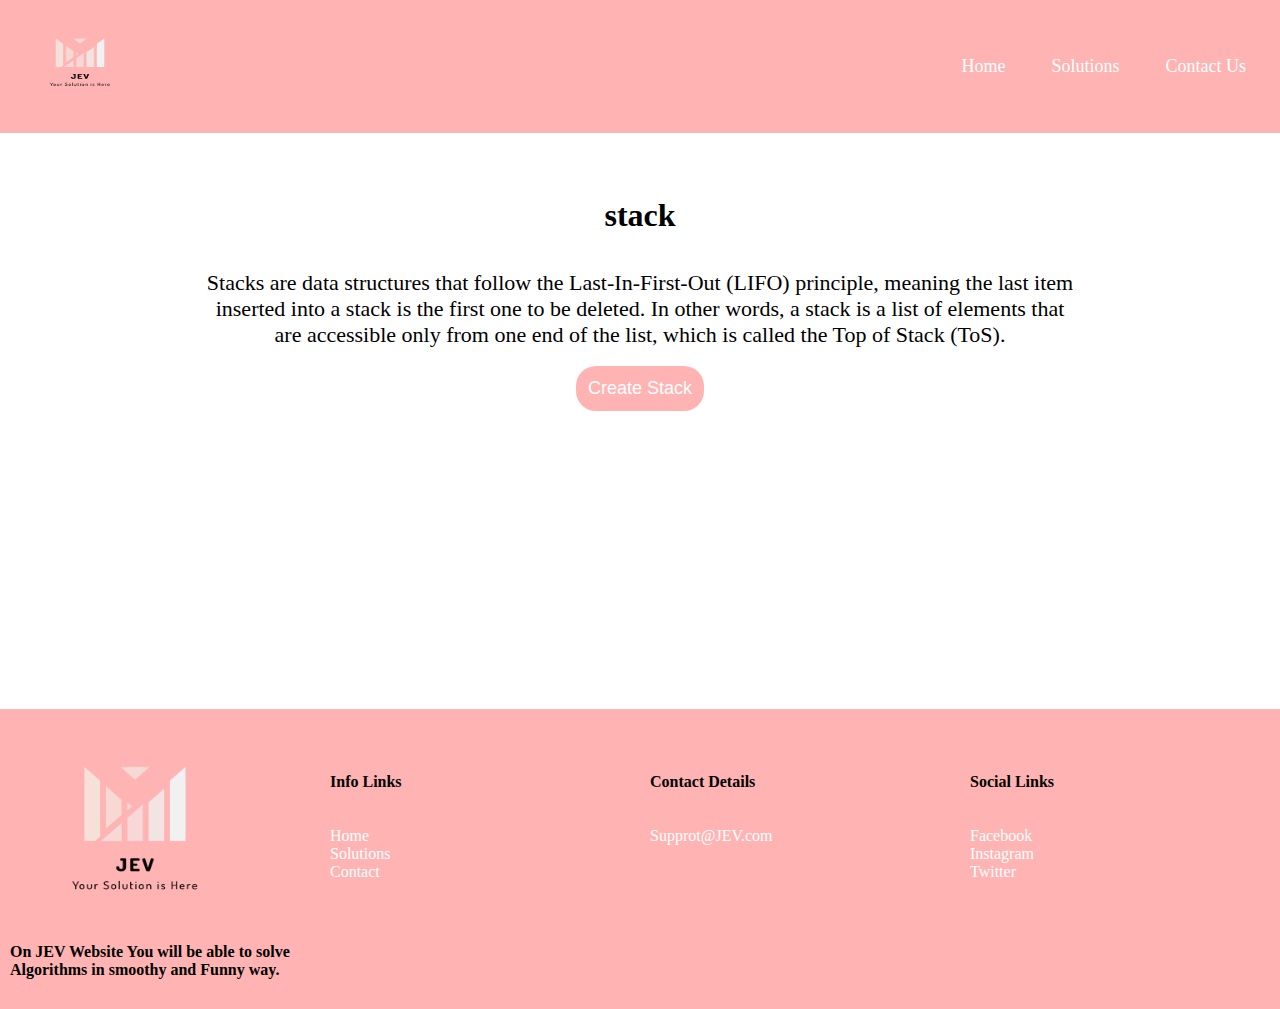
<file: stack.html>
<!DOCTYPE html>
<html>
    <head>
        <link rel="stylesheet" href="stackStyle.css">
        <link rel = "stylesheet" href ="style.css">
        <link href='https://fonts.googleapis.com/css?family=Open Sans' rel='stylesheet'>
        <script src="https://cdn.jsdelivr.net/npm/@popperjs/core@2.10.2/dist/umd/popper.min.js" integrity="sha384-7+zCNj/IqJ95wo16oMtfsKbZ9ccEh31eOz1HGyDuCQ6wgnyJNSYdrPa03rtR1zdB" crossorigin="anonymous"></script>
        <script src="https://cdn.jsdelivr.net/npm/bootstrap@5.1.3/dist/js/bootstrap.min.js" integrity="sha384-QJHtvGhmr9XOIpI6YVutG+2QOK9T+ZnN4kzFN1RtK3zEFEIsxhlmWl5/YESvpZ13" crossorigin="anonymous"></script>

    </head>
        <body style = "margin: 0; padding: 0;">
            <nav class="navbar">
                <!-- LOGO -->
    <div class="logo">
       <a href="#"><img src="Resources/logo_transparent.png" width="120px" height="85px"></a>
     </div>
     <ul class="nav-links">
       <div class="menu">
         <li><a href="index.html">Home</a></li>
         <li class="services">
           <a href="/">Solutions</a>
           <ul class="dropdown">
             <li><a href="stack.html">Stack </a></li>
             <li><a href="queue.html">Queue</a></li>
             <li><a href="sorting.html">Sorting</a></li>
             <li><a href="binarytree.html">Binary Tree</a></li>
           </ul>
         </li>
         <li><a href="Contact.html">Contact Us</a></li>

       </div>
     </ul>
   </nav>
   <br>
   <br>
   <br>
            <div class = container style="margin:auto;">
                <div class = "content">
                    <div class = "heading">
                        <h1>stack</h1>
                    </div>
                    <br>
                    <br>
                    <div style = "text-align: center ;">
                    <div class = "discrebtion" style=" font-size: 22px;">
                        Stacks are data structures that follow the Last-In-First-Out (LIFO) principle, meaning the last item inserted into a stack is the first one to be deleted.
                        In other words, a stack is a list of elements that are accessible only from one end of the list, which is called the Top of Stack (ToS).
                    </div></div>
                    <br>
                    <div class = "creat-stack" style = "text-align: center;">
                        <button class = "creatS" id= "creat" onclick="creatStack()">Create Stack</button>
                    </div>
                    <br><br>
                    <div id = "stack" class = " stack displaynone"  style = "position: relative;">
                        <div class = "controlrs">
                            <input type="text" class="stack-input" id="value" placeholder="Add Item to the stack">
                            <button id= "push" class = "btn-push" onclick="pushEle()">push</button>
                            <button id = "pop" class = "btn-pop"onclick="popEle()">pop</button>
                        </div>
                        <div class= "stack_items" id = "stack_items">
                            <div class = "empty" id = "empty">
                                empty
                            </div>

                        </div>
                        <div class = "console" id = "console" style = "  left: 0; overflow-y: scroll; bottom: 0; color: white; background-color: rgb(31, 56, 56); height: 200px; position: fixed; width:100% ;"></div>
                    </div>
                </div>

                </div>
                <br><br><br><br><br><br><br>
                <br><br><br><br><br><br><br>
                <footer style="background-color: #ffb3b3;">

                    <div class="row" style="background-color: #ffb3b3;">
                      <div class="column">
                        <figure>
                        <img src="Resources/logo_transparent.png" width="250px" height="220px">
                        <p><b>On JEV Website You will be able to solve Algorithms in smoothy and Funny way.</b> </p>
                      </figure>
                      </div>
                      <div class="column">
                        <br>
                        <br>
                        <br>
                        <h4 >Info Links</h4>
                        <br>
                        <br>
                        <ul class="info-links">
                          <li><a href="index.html">Home</a></li>
                          <li><a href="#">Solutions</a></li>
                          <li><a href="Contact.html">Contact</a></li>
                        </ul>
                
                      </div>
                      <div class="column">
                        <br>
                        <br>
                        <br>
                        <h4 >Contact Details</h4>
                        <br>
                        <br>
                        <ul class="support-links">
                          <li><a href="#">Supprot@JEV.com</a></li>
                
                        </ul>
                
                      </div>
                      <div class="column">
                        <br>
                        <br>
                        <br>
                        <h4 >Social Links</h4>
                        <br>
                        <br>
                        <ul class="social-links">
                          <li><a href="https://www.facebook.com/">Facebook</a></li>
                          <li><a href="https://www.instagram.com/?nocaa=1">Instagram</a></li>
                          <li><a href="https://twitter.com/">Twitter</a></li>
                        </ul>
                
                      </div>
                
                    </div>
                
                
                
                
                  </footer>
            <script src ="stack.js"></script>
    </body>
</html>
</file>
<file: style.css>
* {
    margin: 0;
    padding: 0;
    box-sizing: border-box;
   }
   body {
    font-family: cursive;
   }
   a {
    text-decoration: none;
   }
   li {
    list-style: none;
   }
   .navbar {
    display: flex;
    align-items: center;
    justify-content: space-between;
    padding: 20px;
    background-color:    #ffb3b3    ;
    color: #fff;
   }
   .nav-links  a {
    color: #fff;
   }
   .info-links a{

    color: #fff;

   }
   .support-links a{
    color: #fff;

   }
   .social-links a {
       color: #fff;
   }
   .info-links li:hover{
       background-color: #f2f2f2 ;
       border-radius: 5px;
    transition: 0.3s ease;
       width: 70px;
   }
   .support-links li:hover{
    background-color: #f2f2f2 ;
    border-radius: 5px;
 transition: 0.3s ease;
    width: 170px;
}
.social-links li:hover{
    background-color: #f2f2f2 ;
    border-radius: 5px;
 transition: 0.3s ease;
    width: 80px;
}

   /* LOGO */
   .logo {
    font-size: 32px;
   }
   /* NAVBAR MENU */
   .menu {
    display: flex;
    gap: 1em;
    font-size: 18px;
   }
   .menu li:hover {
    background-color:  #f2f2f2    ;
    border-radius: 5px;
    transition: 0.3s ease;
   }
   .menu li {
    padding: 5px 14px;
   }
   /* DROPDOWN MENU */
   .services {
    position: relative; 
   }
   .dropdown {
    background-color: #ffb3b3 ;
    padding: 1em 0;
    position: absolute; /*WITH RESPECT TO PARENT*/
    display: none;
    border-radius: 8px;
    top: 35px;
   }
   .dropdown li + li {
    margin-top: 10px;
   }
   .dropdown li {
    padding: 0.5em 1em;
    width: 8em;
    text-align: center;
   }
   .dropdown li:hover {
    background-color: #f2f2f2 ;
   }
   .services:hover .dropdown {
    display: block;
   }
   footer{
       background-color: #ffb3b3;
       box-sizing: border-box;
   }
   .column {
    float: left;
    width: 25%;
    padding: 10px;
    height: 300px; 
    background-color: #ffb3b3;
  }
  .row:after {
    content: "";
    clear: both;
  }
  h5{
      color:#ffb3b3;
  }
  .wrapper {   
    display: inline-flex;   
    justify-content: center; 
    } 
    .wrapper i {   
    padding: 10px;   
    text-shadow: 0px 6px 8px rgba(0, 0, 0, 0.6);   
    transition: all ease-in-out 150ms; 
    } 
    .wrapper a:nth-child(1) {   
    color: #dd4b39; 
    } 
    .wrapper a:nth-child(2) {   
    color: #4867AA; 
    } 
    .wrapper a:nth-child(3) {   
    color: #1DA1F2; 
    } 
    .wrapper i:hover {   
    margin-top: -3px;   text-shadow: 0px 14px 10px rgba(0, 0, 0, 0.4); 
    } 
    .card {
        box-shadow: 0 4px 8px 0 rgba(0, 0, 0, 0.2);
        max-width: 300px;
        margin: auto;
        text-align: center;
        font-family: arial;
        border-radius: 25px;
      }
      
      
      .card button {
        border: none;
        outline: 0;
        padding: 12px;
        color: white;
        background-color:#ffb3b3;
        text-align: center;
        cursor: pointer;
        width: 100%;
        font-size: 18px;
        border-radius: 20px;
      }
      
      .card button:hover {
        opacity: 0.7;
      }
      .column1 {
        float: left;
        width: 50%;
        padding: 10px;
        height: 300px; 
        background-color: #fff;
      }
      .row1:after {
        content: "";
        clear: both;
      }
      .column3 {
        float: left;
        width: 33.33%;
        padding: 10px;
        height: 300px; 
        background-color: #fff;
      }
      .row3:after {
        content: "";
        clear: both;
      }
</file>
<file: binarystyle.css>
text{
    z-index: 2;
    font-family: Arial;
    fill: black;
    font-size: 16.4063px;
    font-weight: normal;
    font-style: normal;
    opacity: 1;
    text-anchor: middle;
}

circle {
    z-index: 1;
    stroke: rgb(29, 27, 25);
    stroke-width: 3px;
    stroke-opacity: 1;
    stroke-dasharray: none;
    stroke-linecap: round;
    stroke-linejoin: round;
    fill: rgb(204, 221, 255);
    fill-opacity: 1;
}

line{
     z-index: 0;
    cursor: inherit;
    stroke: rgb(29, 27, 25);
    stroke-width: 2px;
    stroke-opacity: 1;
    stroke-dasharray: none;
    stroke-linecap: round;
    stroke-linejoin: round;
}


g{
    opacity: 0;
    transition: opacity 0.6s linear;
}

g.show {
  opacity: 1;
}


#drawDiv {
    width: 700px;
    height: 500px;
    border: solid 1px grey;
    margin: auto;

}

#commentDiv {
    width: 700px;
    height: 200px;
    border: solid 1px grey;
    margin: auto;
    text-align: center;

}
</file>
<file: queueStyle.css>
.displaynone{
    display :none;
}
.container{
    width: 900px;
    margin: 0 auto;
    padding: 10px;
    box-sizing: border-box;
}

body{
font-family: cursive;
margin-bottom: 400px;

}
.heading{
    text-align: center;
}
.creatQ{
    border:none;
    padding: 12px;
    color: white;
    background-color:#ffb3b3;
    text-align: center;
    cursor: pointer;
    font-size: 18px;
    border-radius: 20px;
}
.creatQ:hover {
        opacity: 0.7;
    }
.queue-value{
    text-align: center;
    padding: 12px;
    border-radius: 20px;
}
.btn-en{
    border:none;
    padding: 12px;
    color: white;
    background-color:black;     
    font-size: 18px;
    border-radius: 20px;
}
.btn-en:hover{
    opacity: 0.7;
}

.btn-de{
    border:none;
    padding: 12px;
    color: white;
    background-color:black;     
    font-size: 18px;
    border-radius: 20px;
}
.btn-de:hover{
    opacity: 0.7;
}
.queue-items {
    padding: 30px;
    box-sizing: border-box;
    background: rgb(240, 240, 240);
    margin: 0 auto;
    border-radius: 10px;
    margin-top: 10px;
    }

.queue-item {
    float:left; 
    box-sizing: border-box;
    background: #fff;
    width :100px;
    padding: 15px;
    border-radius: 10px;
    box-shadow: 5px 5px 10px rgba(10, 10, 10, .1);
    color: rgb(92, 92, 92);
    margin-top: 20px;
    }
    .empty{
        padding: 15px;
        font-size: 20px;
        font-weight: 600;
        color: rgb(131, 121, 121);
    }

.stack-item:first-child { margin-top: 0; }
.console{
    left: 0; overflow-y: scroll; bottom: 0; color: white; background-color: rgb(31, 56, 56); height: 200px; position: fixed; width:100% ;
  }
</file>
<file: stackStyle.css>
.container{
    width: 900px;
    margin: 0 auto;
    padding: 10px;
    box-sizing: border-box;
}
.displaynone{
    display :none;
}
.console{
  left: 0; 
  overflow-y: scroll;
   bottom: 0;
    color: white; 
    background-color: rgb(31, 56, 56);
     height: 200px; 
     position: fixed;
      width:100% ;
}
body{
    font-family: cursive;
    margin-bottom: 400px;
}
.heading{

    text-align: center;
}
.creatS{
    border:none;
    padding: 12px;
    color: white;
    background-color:#ffb3b3;
    text-align: center;
    cursor: pointer;
    /* width: 100%; */
    font-size: 18px;
    border-radius: 20px;
}
.creatS:hover {
        opacity: 0.7;
    }
.stack-input{
    text-align: center;
    padding: 12px;
    border-radius: 20px;
}
.btn-push{
    border:none;
    padding: 12px;
    color: white;
    background-color:black;     
    font-size: 18px;
    border-radius: 20px;
}
.btn-push:hover{
    opacity: 0.7;
}

.btn-pop{
    border:none;
    padding: 12px;
    color: white;
    background-color:black;     
    font-size: 18px;
    border-radius: 20px;
}
.btn-pop:hover{
    opacity: 0.7;
}
.stack-items {
    width: 100%;
    padding: 30px;
    box-sizing: border-box;
    background: rgb(240, 240, 240);
    margin: 0 auto;
    border-radius: 10px;
    margin-top: 10px;
    }

.stack-item {
    box-sizing: border-box;
    background: #fff;
    width: 100%;
    padding: 15px;
    border-radius: 10px;
    box-shadow: 5px 5px 10px rgba(12, 12, 12, 0.1);
    color: rgb(92, 92, 92);
    margin-top: 20px;
    }
    .empty{
        padding: 15px;
        font-size: 20px;
        font-weight: 600;
        color: rgb(131, 121, 121);
    }

.stack-item:first-child { margin-top: 0; }
</file>
